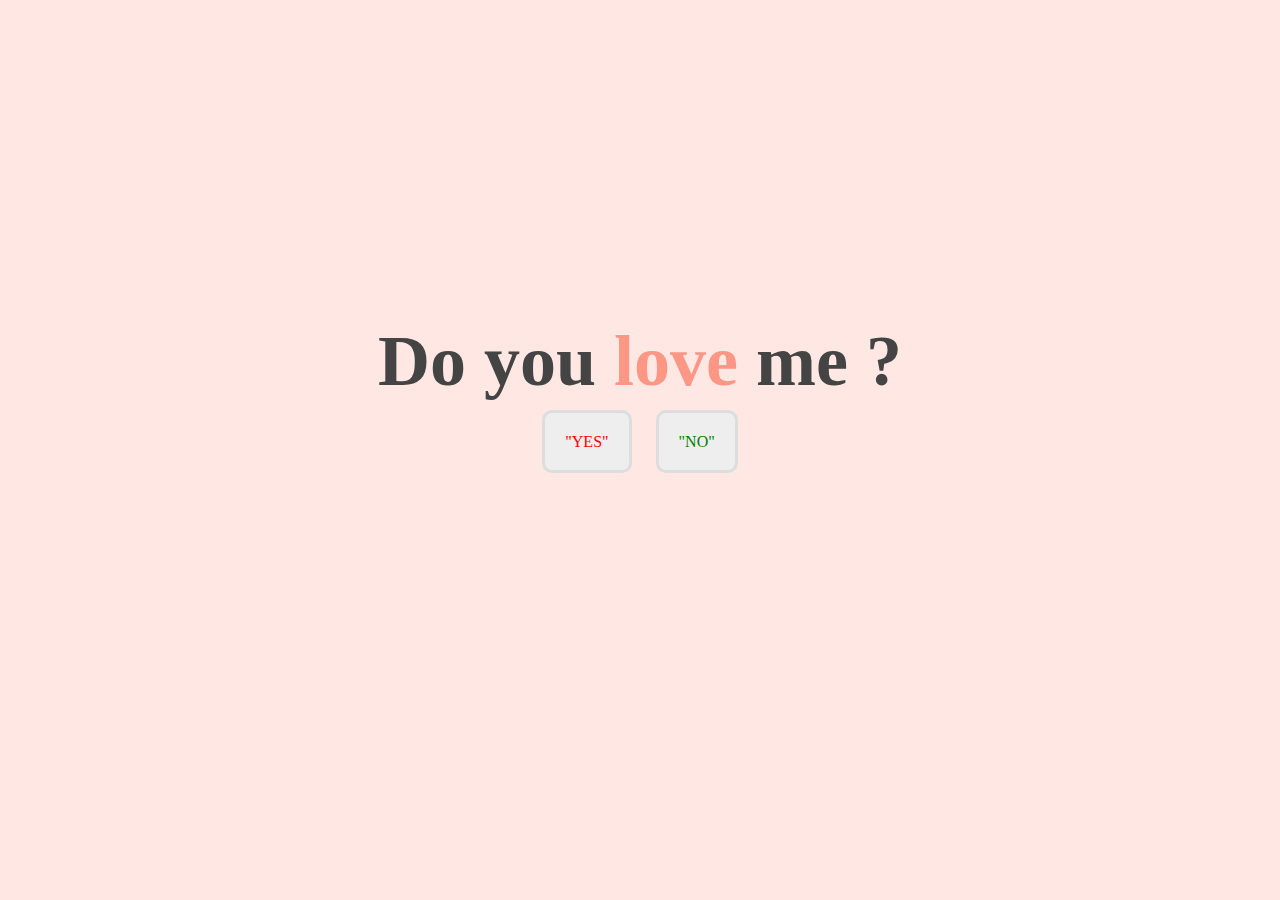
<file: index.html>
<!DOCTYPE html>
<html lang="en">
<head>
    <meta charset="UTF-8">
    <meta name="viewport" content="width=<device-width>, initial-scale=1.0">
    <title>Document</title>
    <link rel="stylesheet" href="style.css">
</head>
<body>
    <div class="container">
        <div class="love">
            <h2>Do you <span>love</span> me ?</h2>
            <a id="no" href="yes.html">"YES"</a>
            <a id="yes" href="no.html">"NO"</a>
        </div>
    </div>
    
</body>
</html>
</file>
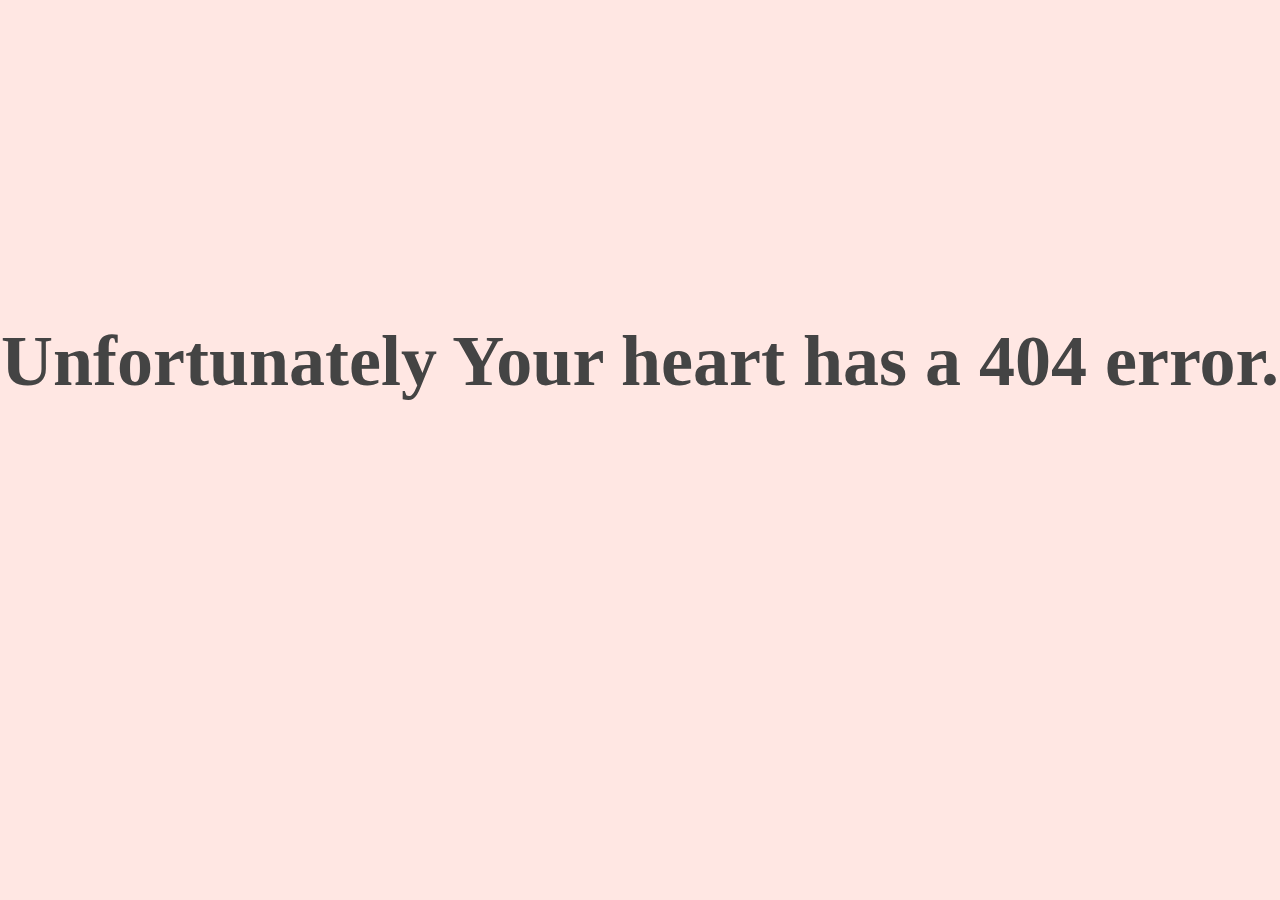
<file: no.html>
<!DOCTYPE html>
<html lang="en">
<head>
    <meta charset="UTF-8">
    <meta name="viewport" content="width=<div>, initial-scale=1.0">
    <title>Document</title>
    <link rel="stylesheet" href="no.css">
</head>
<body>
    <div class="container">
        <div class="no">
            <h2>Unfortunately Your heart has a 404 error.</h2>
        </div>
    </div>
    
</body>
</html>
</file>
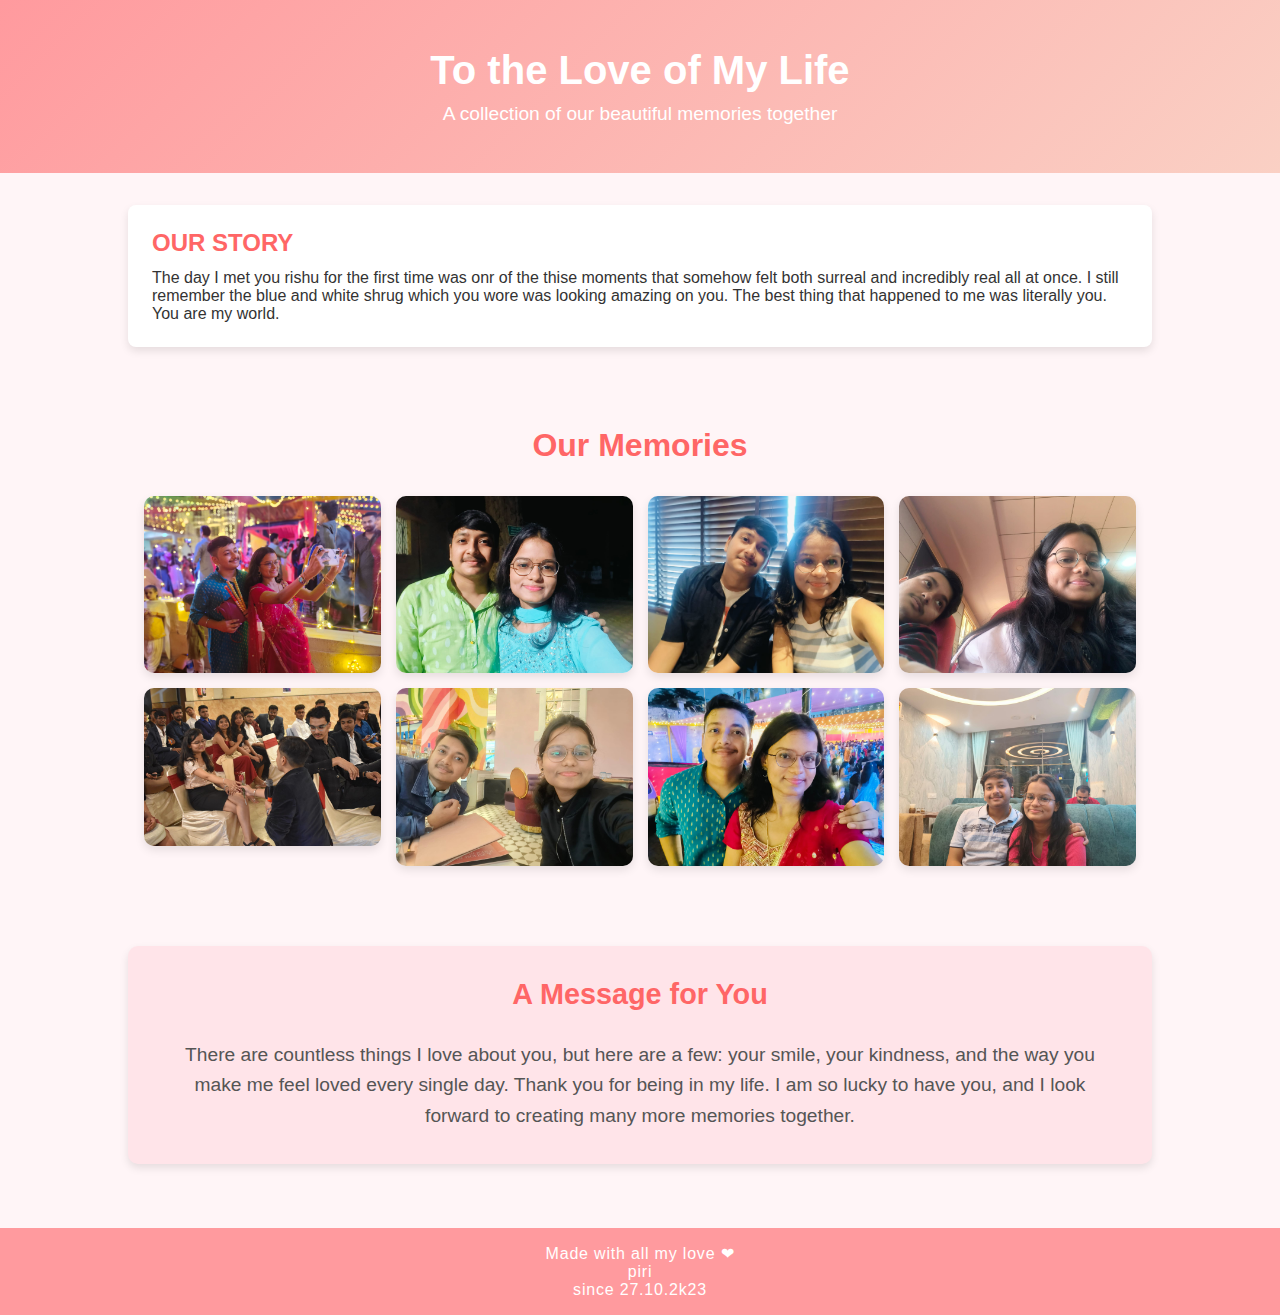
<file: yes.html>
<!DOCTYPE html>
<html lang="en">
<head>
    <meta charset="UTF-8">
    <meta name="viewport" content="width=device-width, initial-scale=1.0">
    <title>For My Love</title>
    <link rel="stylesheet" href="rishu.css">
</head>
<body>
    <!-- Header Section -->
    <header>
        <h1>To the Love of My Life</h1>
        <p>A collection of our beautiful memories together</p>
    </header>
    <section class="about">
    <h2>OUR STORY</h2>
    <p>The day I met you rishu for the first time was onr of the thise moments that somehow felt both surreal and incredibly real all at once. I still remember the blue and white shrug which you wore was looking amazing on you. The best thing that happened to me was literally you. You are my world.</p>
        </section>
    <!-- Photo Memories Section -->
    <section class="memories">
        <h2>Our Memories</h2>
        <div class="photo-gallery">
            <img src="photo1.jpg" alt="Memory 1">
            <img src="photo2.jpg" alt="Memory 2">
            <img src="photo3.jpg" alt="Memory 3">
            <img src="photo4.jpg" alt="Memory 4">
            <img src="photo5.jpg" alt="Memory 5">
            <img src="photo10.jpg" alt="Memory 6">
            <img src="photo11.jpg" alt="Memory 7">
            <img src="photo8.jpg" alt="Memory 8">

        </div>
    </section>

    <!-- Personal Message Section -->
    <section class="message">
        <h2>A Message for You</h2>
        <p>There are countless things I love about you, but here are a few: your smile, your kindness, and the way you make me feel loved every single day. Thank you for being in my life. I am so lucky to have you, and I look forward to creating many more memories together.</p>
    </section>

    <!-- Footer Section -->
    <footer>
        <p>Made with all my love ❤</p>
        <p>piri</p>
        <p>since 27.10.2k23</p>
    </footer>
</body>
</html>
</file>
<file: style.css>
*{
    padding: 0;
    margin:0;

}
.container{
    height:100vh;
    width:100vw;
    color:#444;
    background: #ffe7e3;
    text-align: center;
}
h2{
    font-size: 72px;
    margin-bottom: 30px;
}
.love{
    padding-top: 25%;

    
}
.love span{color:#fc9786;}
.love a{text-decoration: none;
        background:#eee;
        padding: 20px;
        margin: 10px 10px;
        border: 3px solid #ddd;
        border-radius:10px;
}
#no{color:red;}
#yes{color:green;}
</file>
<file: no.css>
*{
    padding: 0;
    margin:0;

}
.container{
    height:100vh;
    width:100vw;
    color:#444;
    background: #ffe7e3;
    text-align: center;
}
h2{
    font-size: 72px;
    margin-bottom: 30px;
}
.love, .no{
    padding-top: 25%;

    
}
.love span{color:#fc9786;}
.love a{text-decoration: none;
        background:#eee;
        padding: 20px;
        margin: 10px 10px;
        border: 3px solid #ddd;
        border-radius:10px;
}
#no{color:red;}
#yes{color:green;}
</file>
<file: rishu.css>
/* General Reset */
* {
    margin: 0;
    padding: 0;
    box-sizing: border-box;
}

body {
    font-family: 'Arial', sans-serif;
    background-color: #fff5f7;
    color: #333;
    display: flex;
    flex-direction: column;
    align-items: center;
}

/* Header Section */
header {
    text-align: center;
    background: linear-gradient(135deg, #ff9a9e 0%, #fad0c4 100%);
    color: #fff;
    padding: 3em 1em;
    width: 100%;
}

header h1 {
    font-size: 2.5em;
    font-weight: bold;
}

header p {
    font-size: 1.2em;
    margin-top: 0.5em;
}

.about,.message{
    margin:2em;
    padding:1.5em;
    background-color:#fff;
    width:80%;
    border-radius: 8px;
    box-shadow:0 4px 8px rgba(0, 0, 0, 0.1);

}

.about h2{
    color:#ff6666;
    margin-bottom:0.5em;
}
/* Memories Section */
.memories {
    margin: 2em auto;
    padding: 1em;
    width: 80%;
    text-align: center;
}

.memories h2 {
    font-size: 2em;
    color: #ff6666;
    margin-bottom: 1em;
}

.photo-gallery {
    display: grid;
    grid-template-columns: repeat(auto-fill, minmax(200px, 1fr));
    gap: 15px;
}

.photo-gallery img {
    width: 100%;
    border-radius: 10px;
    transition: transform 0.3s ease;
    box-shadow: 0 4px 10px rgba(0, 0, 0, 0.1);
}

.photo-gallery img:hover {
    transform: scale(1.05);
    box-shadow: 0 6px 15px rgba(0, 0, 0, 0.2);
}

/* Message Section */
.message {
    background-color: #ffe4e9;
    border-radius: 10px;
    padding: 2em;
    margin: 2em auto;
    width: 80%;
    text-align: center;
    box-shadow: 0 4px 8px rgba(0, 0, 0, 0.1);
}

.message h2 {
    color: #ff6666;
    font-size: 1.8em;
    margin-bottom: 1em;
}

.message p {
    font-size: 1.2em;
    line-height: 1.6;
    color: #555;
}

/* Footer Section */
footer {
    background-color: #ff9a9e;
    color: #fff;
    text-align: center;
    padding: 1em;
    width: 100%;
    margin-top: 2em;
}

footer p {
    font-size: 1em;
    letter-spacing: 0.05em;
}
</file>
